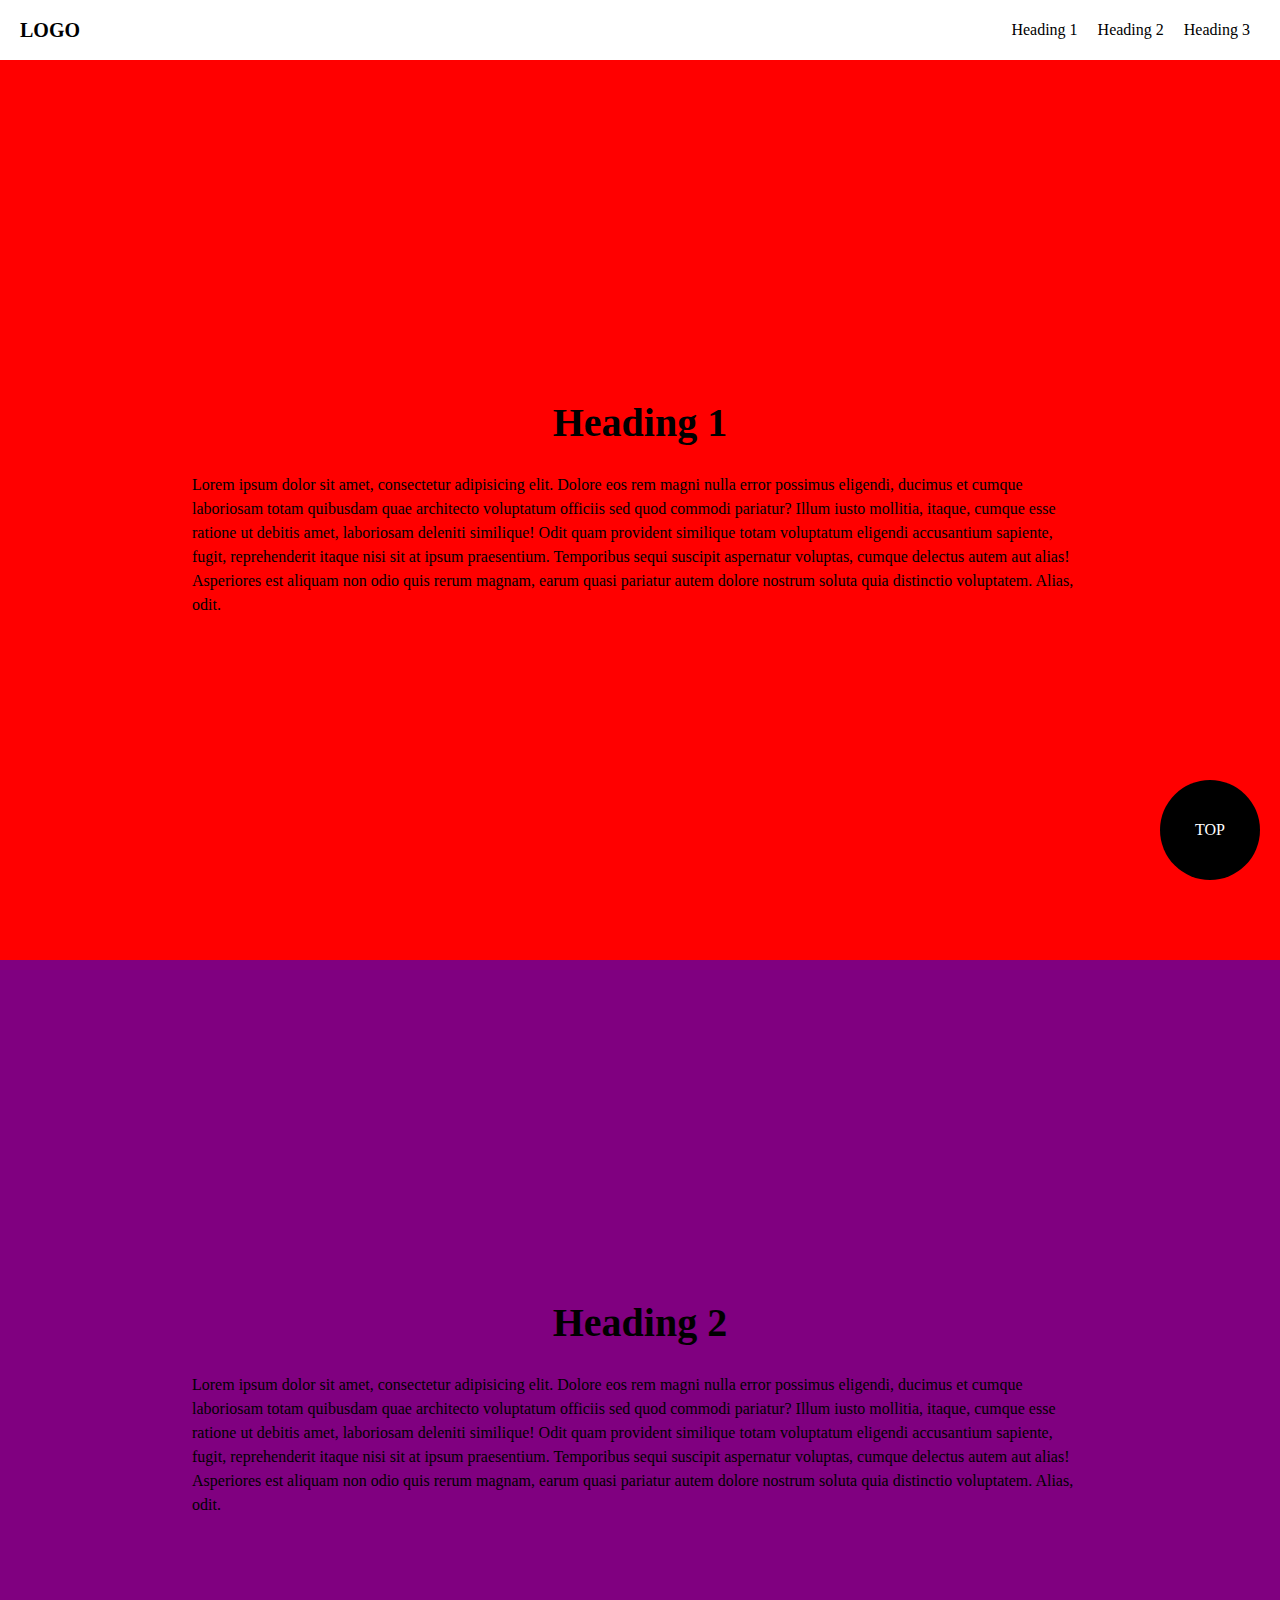
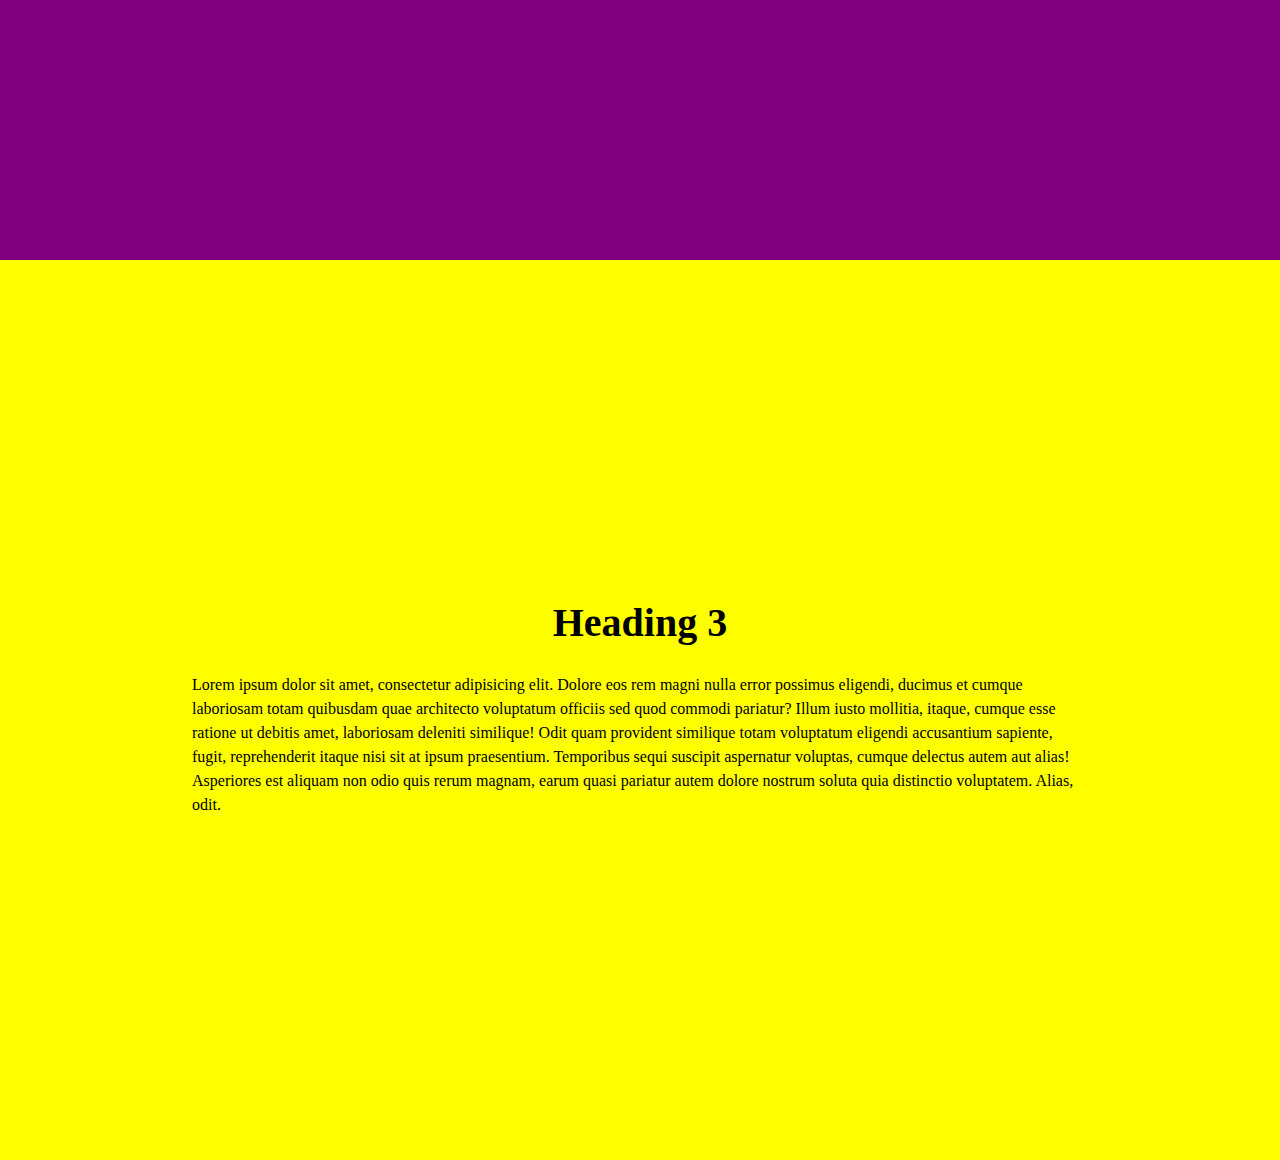
<file: 실습/css/2.html>
<!DOCTYPE html>
<html lang="en">
  <head>
    <meta charset="UTF-8" />
    <meta name="viewport" content="width=device-width, initial-scale=1.0" />
    <title>실습문제1</title>
    <link rel="stylesheet" href="/reset.css" />
    <link rel="stylesheet" href="/실습/css/2.css" />
  </head>
  <body>
    <header>
      <h1>LOGO</h1>
      <nav>
        <a href="#hd1">Heading 1</a>
        <a href="#hd2">Heading 2</a>
        <a href="#hd3">Heading 3</a>
      </nav>
    </header>
    <main>
      <section id="hd1">
        <h2>Heading 1</h2>
        <p>
          Lorem ipsum dolor sit amet, consectetur adipisicing elit. Dolore eos
          rem magni nulla error possimus eligendi, ducimus et cumque laboriosam
          totam quibusdam quae architecto voluptatum officiis sed quod commodi
          pariatur? Illum iusto mollitia, itaque, cumque esse ratione ut debitis
          amet, laboriosam deleniti similique! Odit quam provident similique
          totam voluptatum eligendi accusantium sapiente, fugit, reprehenderit
          itaque nisi sit at ipsum praesentium. Temporibus sequi suscipit
          aspernatur voluptas, cumque delectus autem aut alias! Asperiores est
          aliquam non odio quis rerum magnam, earum quasi pariatur autem dolore
          nostrum soluta quia distinctio voluptatem. Alias, odit.
        </p>
      </section>
      <section id="hd2">
        <h2>Heading 2</h2>
        <p>
          Lorem ipsum dolor sit amet, consectetur adipisicing elit. Dolore eos
          rem magni nulla error possimus eligendi, ducimus et cumque laboriosam
          totam quibusdam quae architecto voluptatum officiis sed quod commodi
          pariatur? Illum iusto mollitia, itaque, cumque esse ratione ut debitis
          amet, laboriosam deleniti similique! Odit quam provident similique
          totam voluptatum eligendi accusantium sapiente, fugit, reprehenderit
          itaque nisi sit at ipsum praesentium. Temporibus sequi suscipit
          aspernatur voluptas, cumque delectus autem aut alias! Asperiores est
          aliquam non odio quis rerum magnam, earum quasi pariatur autem dolore
          nostrum soluta quia distinctio voluptatem. Alias, odit.
        </p>
      </section>
      <section id="hd3">
        <h2>Heading 3</h2>
        <p>
          Lorem ipsum dolor sit amet, consectetur adipisicing elit. Dolore eos
          rem magni nulla error possimus eligendi, ducimus et cumque laboriosam
          totam quibusdam quae architecto voluptatum officiis sed quod commodi
          pariatur? Illum iusto mollitia, itaque, cumque esse ratione ut debitis
          amet, laboriosam deleniti similique! Odit quam provident similique
          totam voluptatum eligendi accusantium sapiente, fugit, reprehenderit
          itaque nisi sit at ipsum praesentium. Temporibus sequi suscipit
          aspernatur voluptas, cumque delectus autem aut alias! Asperiores est
          aliquam non odio quis rerum magnam, earum quasi pariatur autem dolore
          nostrum soluta quia distinctio voluptatem. Alias, odit.
        </p>
      </section>
    </main>

    <a href="#" class="top">TOP</a>
  </body>
</html>
</file>
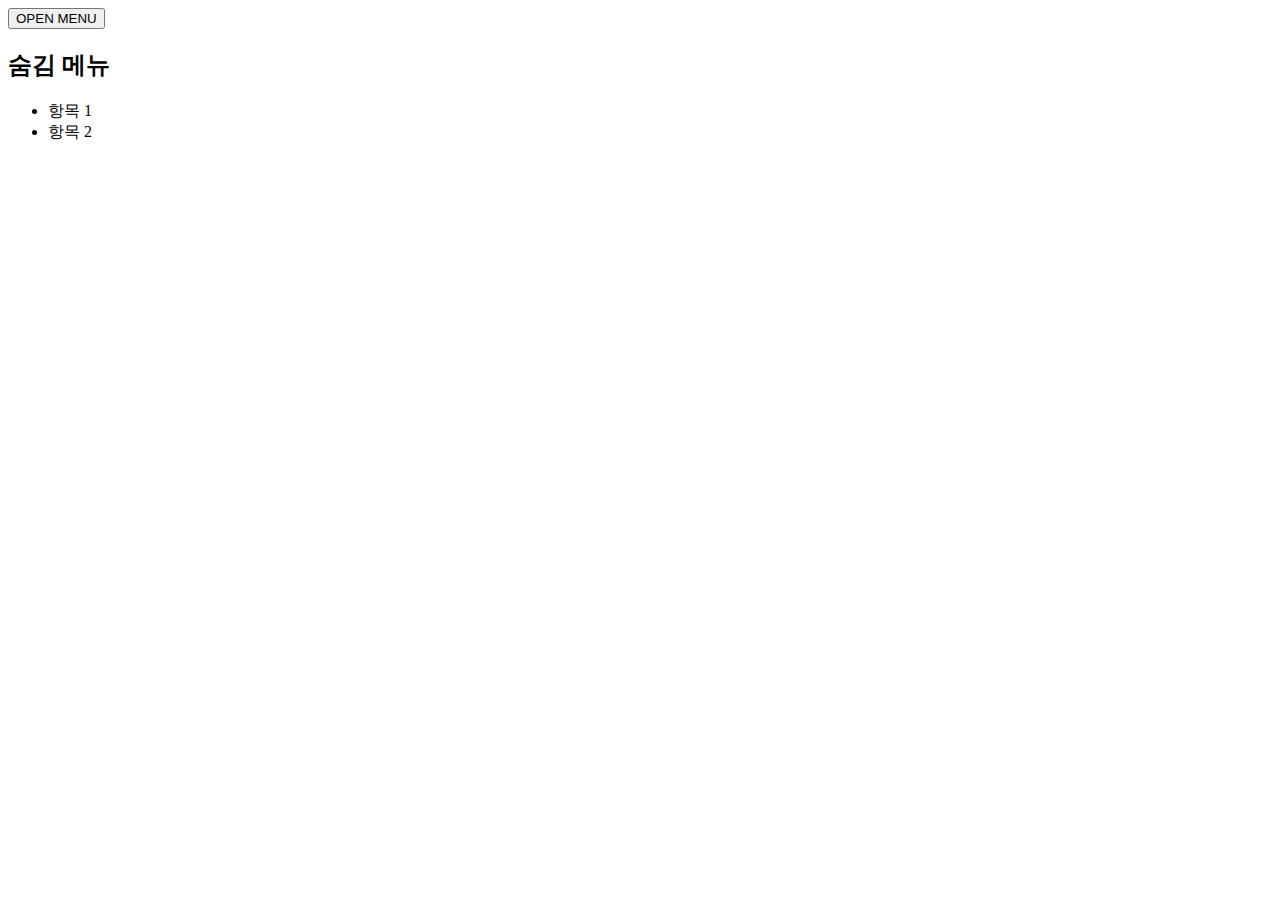
<file: 자습/자바스크립트/숨김메뉴.html>
<!DOCTYPE html>
<html lang="en">
  <head>
    <meta charset="UTF-8" />
    <title>숨김 메뉴 만들기</title>
  </head>
  <body>
    <button id="drawer-opener">OPEN MENU</button>
    <div class="drawer">
      <h2>숨김 메뉴</h2>
      <ul>
        <li>항목 1</li>
        <li>항목 2</li>
      </ul>
    </div>
    <script>
      function Drawer(el, open = false) {
        // 숨김 메뉴를 생성하는 생성자 함수, 기본 인자 값을 flase로 처리
        this.el = el;
        this.isOpen = isOpen;
        Object.assign(this.el.style, {
          // 숨김 메뉴에 적용할 요소의 스타일 변경
          display: "block",
          position: "fixed",
          top: 0,
          bottom: 0,
          right: 0,
          width: "200px",
          padding: "10px",
          backgroundColor: "white",
          boxShadow: "0 0 36px 0 rgba(0, 0, 0, 0.1)",
          transition: "all 0.4s ease-out",
        });
        this.isOpen ? this.open() : this.close(); // 전달한 인자에 의해 열림 상태 정의 열림 상태가 참이면 open 메소드 실행. 아니면 close 메소드 호출
      }
      Drawer.prototype.open = function () {
        // open 메소드 정의 -> 호출 시 isOpen thrtjddmf ㅅ겯fh gkfekd
        this.isOpen = true;
        this.el.style.transform = "translate (0px)";
      };
      Drawer.prototype.close = function () {
        // close 메소드 정의 -> 호출 시 isClose 속성을 false로 할당
        this.isOpen = false;
        this.el.style.transform = "translate (220px)";
      };

      const sideMenu = new Drawer(document.querySelector(".drawer"));
      document.querySelector("drawer-opener").addEventListener("click", (e) => {
        if (!sideMenu.isOpen) {
          sideMenu.open();
        } else {
          sideMenu.close();
        }
      });
    </script>
  </body>
</html>
</file>
<file: 실습/css/2.css>
header {
  position: fixed;
  background-color: white;
  width: 100%;
  height: 60px;
  display: flex;
  justify-content: space-between;
  align-items: center;
}

header h1 {
  margin-left: 20px;
  font-weight: bolder;
  font-size: 20px;
}

header nav {
  margin-right: 20px;
  display: flex;
}

header a {
  text-decoration: none;
  color: black;
  height: 60px;
  display: inline-block;
  line-height: 40px;
  padding: 10px;
  box-sizing: border-box;
}

header a:hover {
  color: white;
  background-color: skyblue;
}

main {
  padding-top: 60px;
}

main section {
  height: 100vh;
  display: flex;
  flex-direction: column;
  justify-content: center;
  align-items: center;
}

main section h2 {
  font-size: 2.5rem;
  margin-bottom: 30px;
  font-weight: bolder;
}

main section p {
  line-height: 1.5rem;
  padding: 0 15%;
}

main section:nth-child(1) {
  background-color: red;
}
main section:nth-child(2) {
  background-color: purple;
}
main section:nth-child(3) {
  background-color: yellow;
}

.top {
  position: fixed;
  right: 20px;
  bottom: 20px;
  width: 100px;
  height: 100px;
  color: white;
  background-color: black;
  text-decoration: none;
  border-radius: 50%;
  display: flex;
  justify-content: center;
  align-items: center;
}
</file>
